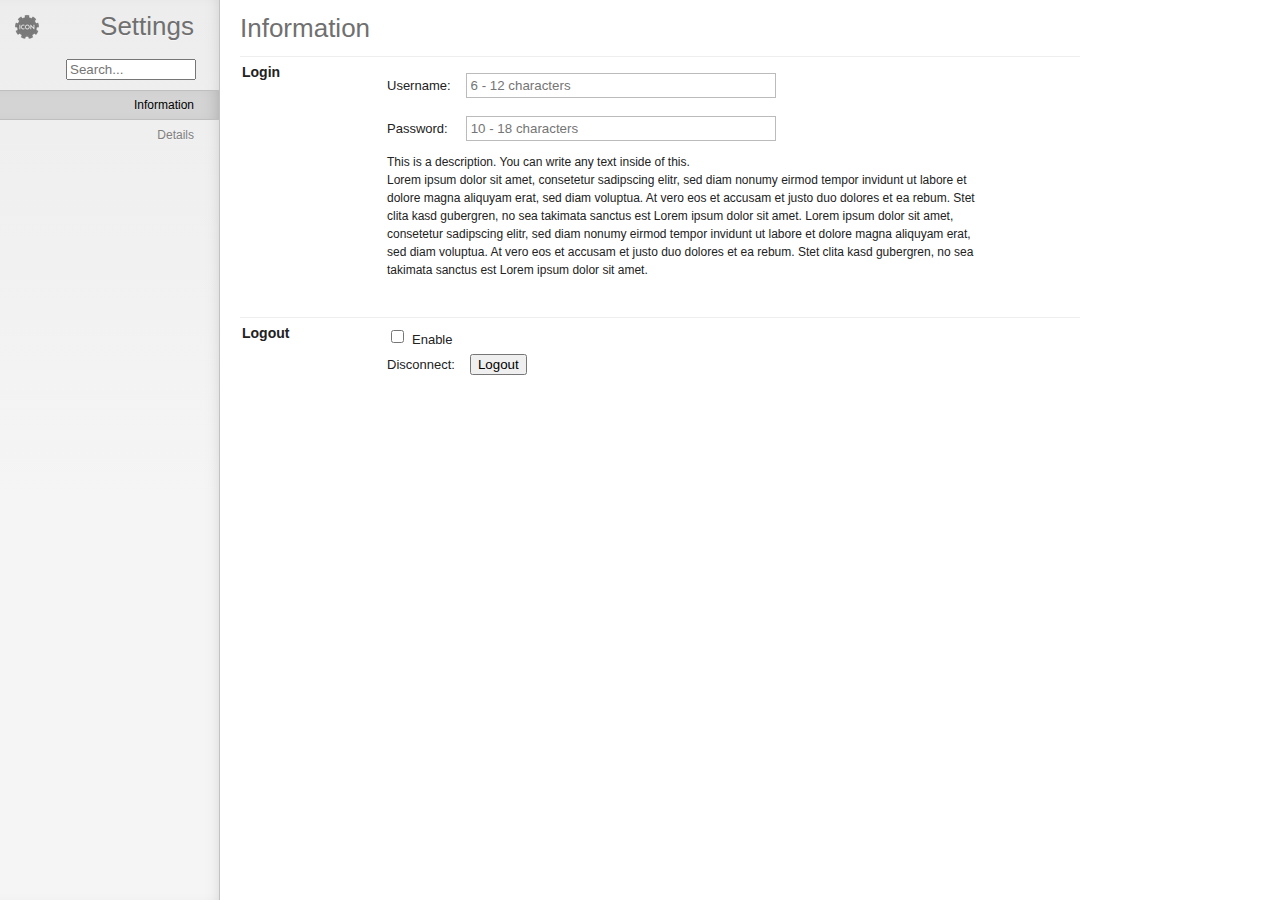
<file: src/options_custom/index.html>
<!--
// Copyright (c) 2011 Frank Kohlhepp
// https://github.com/frankkohlhepp/fancy-settings
// License: LGPL v2.1
-->
<!DOCTYPE html>
<html>
    <head>
        <meta charset="utf-8">
        <title id="title"></title>
        
        <!-- Stylesheets -->
        <link id="favicon" rel="icon" href="">
        <link rel="stylesheet" href="lib/default.css" media="screen">
        <link rel="stylesheet" href="css/main.css" media="screen">
        <link rel="stylesheet" href="css/setting.css" media="screen">
        <link rel="stylesheet" href="custom.css" media="screen">
        
        <!-- JavaScripts -->
        <script src="lib/mootools-core.js"></script>
        <script src="lib/store.js"></script>
        <script src="js/classes/tab.js"></script>
        <script src="js/classes/setting.js"></script>
        <script src="js/classes/search.js"></script>
        <script src="js/classes/fancy-settings.js"></script>
        <script src="i18n.js"></script>
        <script src="js/i18n.js"></script>
        <script src="manifest.js"></script>
        <script src="settings.js"></script>
    </head>
    <body class="no-select">
        <div id="sidebar" class="fancy">
            <img id="icon" src="" alt=""><h1 id="settings-label"></h1>
            <div id="tab-container">
                <div id="search-container" class="tab">
                    <input id="search" type="search" placeholder="">
                </div>
            </div>
        </div>
        <div id="content">
            <div id="search-result-container" class="tab-content">
                <h2 id="search-label"></h2>
            </div>
        </div>
    </body>
</html>
</file>
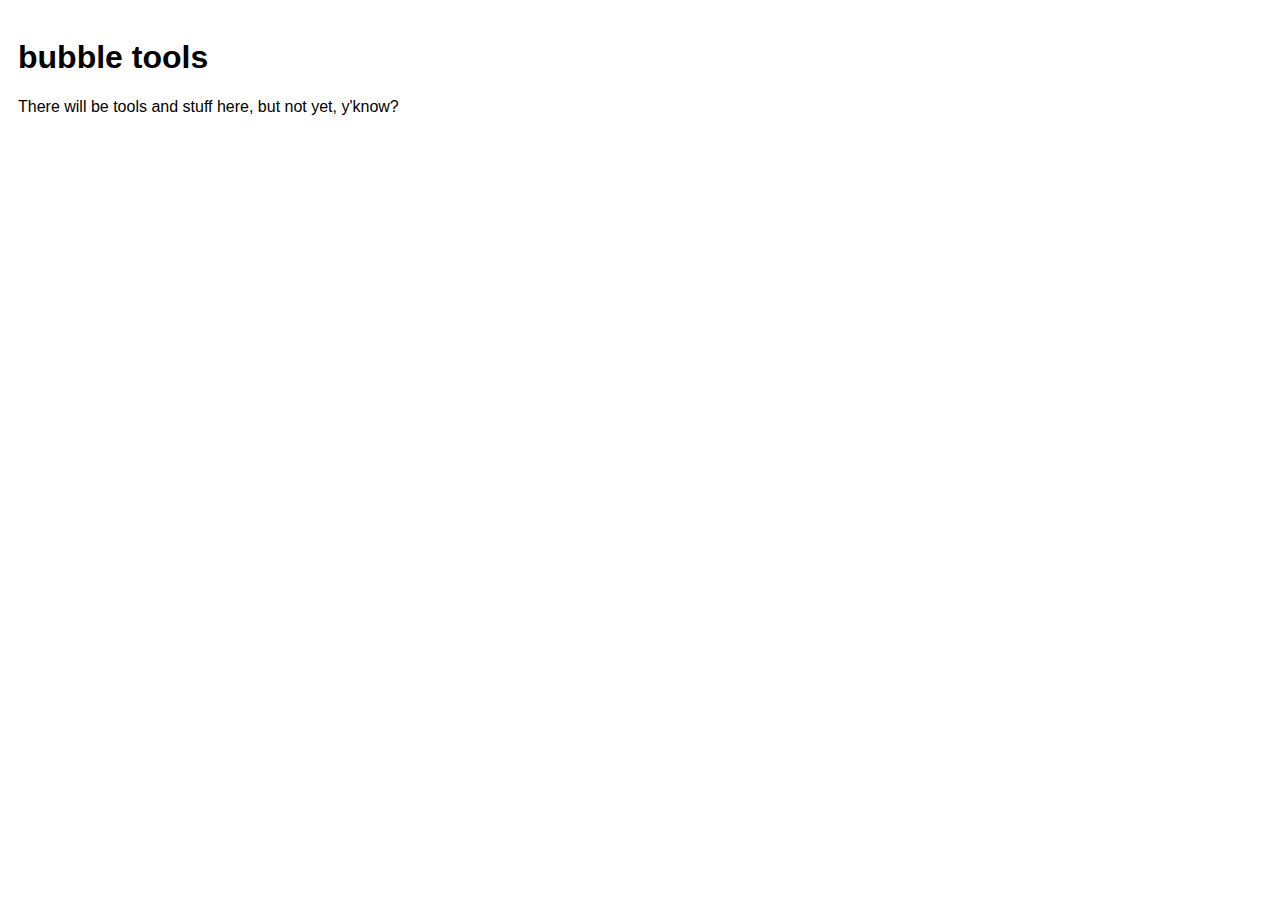
<file: src/page_action/page_action.html>
<!doctype html>
<style type="text/css">
	#mainPopup {
		padding: 10px;
		height: 200px;
		width: 400px;
		font-family: Helvetica, Ubuntu, Arial, sans-serif;
	}
	h1 {
		font-size: 2em;
	}
</style>

<div id="mainPopup">
<h1>bubble tools</h1>
<p>There will be tools and stuff here, but not yet, y'know?</p>
</div>
</file>
<file: src/options_custom/css/main.css>
/*
// Copyright (c) 2011 Frank Kohlhepp
// https://github.com/frankkohlhepp/fancy-settings
// License: LGPL v2.1
*/
.fancy {
    text-shadow: #F5F5F5 0 1px 0;
}

#sidebar {
    position: absolute;
    background-color: #EDEDED;
    background-image: linear-gradient(top, #EDEDED, #F5F5F5);
    background-image: -webkit-gradient(
        linear,
        left top,
        left 500,
        color-stop(0, #EDEDED),
        color-stop(1, #F5F5F5)
    );
    background-image: -moz-linear-gradient(
        center top,
        #EDEDED 0%,
        #F5F5F5 100%
    );
    background-image: -o-linear-gradient(top, #EDEDED, #F5F5F5);
    width: 219px;
    top: 0;
    left: 0;
    bottom: 0;
    border-right: 1px solid #C2C2C2;
    box-shadow: inset -8px 0 30px -30px black;
}

#icon {
    position: absolute;
    width: 30px;
    height: 30px;
    top: 12px;
    left: 12px;
}

#sidebar h1 {
    position: absolute;
    top: 13px;
    right: 25px;
    font-size: 26px;
    color: #707070;
}

#tab-container {
    position: absolute;
    top: 50px;
    left: 0;
    right: 0;
    bottom: 0;
    overflow-y: auto;
    overflow-x: hidden;
    text-align: right;
}

#tab-container .tab {
    height: 28px;
    padding-right: 25px;
    border-top: 1px solid transparent;
    border-bottom: 1px solid transparent;
    font-size: 12px;
    line-height: 28px;
    color: #808080;
    cursor: pointer;
}

#search-container {
    margin-top: 5px;
    margin-bottom: 5px;
    padding-right: 23px !important;
    cursor: default !important;
}

#search-container input {
    width: 130px;
}

#tab-container .tab.active, body.searching #search-container {
    background-color: #D4D4D4;
    border-color: #BFBFBF;
    color: black;
    text-shadow: #DBDBDB 0 1px 0;
    box-shadow: inset -12px 0 30px -30px black;
}

body.searching #tab-container .tab.active {
    background-color: transparent;
    border-color: transparent;
    color: #808080;
    text-shadow: inherit;
    box-shadow: none;
}

#content {
    position: absolute;
    top: 0;
    left: 220px;
    right: 0;
    bottom: 0;
    overflow: auto;
}

.tab-content {
    display: none;
    position: absolute;
    width: 840px;
    top: 0;
    left: 0;
    bottom: 0;
    padding: 20px;
    padding-top: 15px;
}

body.searching .tab-content {
    display: none !important;
}

body.searching #search-result-container {
    display: block !important;
}

body.measuring .tab-content, body.measuring #search-result-container {
    display: block !important;
    opacity: 0;
    overflow: hidden;
}
</file>
<file: src/options_custom/css/setting.css>
/*
// Copyright (c) 2011 Frank Kohlhepp
// https://github.com/frankkohlhepp/fancy-settings
// License: LGPL v2.1
*/
.tab-content h2 {
    margin: 0;
    padding-bottom: 5px;
    font-size: 26px;
    color: #707070;
    line-height: 1;
}

.setting.group {
    border-top: 1px solid #EEEEEE;
    margin-top: 10px;
    padding-top: 5px;
    padding-left: 2px;
}

.setting.group-name {
    width: 140px;
    padding: 0;
    font-size: 14px;
    font-weight: bold;
    vertical-align: top;
}

.setting.bundle {
    max-width: 600px;
    margin-bottom: 5px;
}

.setting.bundle.list-box {
    margin-bottom: 10px;
}

.setting.label.radio-buttons + .setting.container.radio-buttons {
    margin-top: 3px;
}

.setting.label, .setting.element-label {
    margin-right: 15px;
    font-size: 13px;
    font-weight: normal;
}

.setting.label.checkbox, .setting.element-label {
    margin-left: 5px;
    margin-right: 0;
}

.setting.label.checkbox {
    position: relative;
    top: 1px;
}

.setting.element.slider {
    position: relative;
    width: 150px;
    top: 4px;
}

.setting.element.list-box {
    display: block;
    height: 100px;
    width: 100%;
}

.setting.display.slider {
    margin-left: 5px;
    color: #666666;
}

#nothing-found {
    display: none;
    margin-top: 10px;
    font-size: 18px;
    font-weight: lighter;
    color: #999999;
}
</file>
<file: src/options_custom/custom.css>
/*
// Add your own style rules here, not in css/main.css
// or css/setting.css for easy updating reasons.
*/
</file>
<file: src/options_custom/lib/default.css>
/*
// Copyright (c) 2007 - 2010 blueprintcss.org
// Modified and extended by Frank Kohlhepp in 2011
// https://github.com/frankkohlhepp/default-css
// License: MIT-license
*/

/*
// Reset the default browser CSS
*/
html {
    margin: 0;
    padding: 0;
    border: 0;
}

body, div, span, object, iframe,
h1, h2, h3, h4, h5, h6, p, blockquote, pre,
a, abbr, acronym, address, code,
del, dfn, em, img, q, dl, dt, dd, ol, ul, li,
fieldset, form, label, legend,
table, caption, tbody, tfoot, thead, tr, th, td,
article, aside, dialog, figure, footer, header,
hgroup, nav, section {
    margin: 0;
    padding: 0;
    border: 0;
    font-family: inherit;
    font-size: 100%;
    font-weight: inherit;
    font-style: inherit;
    vertical-align: baseline;
}

article, aside, dialog, figure, footer, header,
hgroup, nav, section {
    display: block;
}

body {
    background-color: white;
    line-height: 1.5;
}

table {
    border-collapse: separate;
    border-spacing: 0;
}

caption, th, td {
    text-align: left;
    font-weight: normal;
}

table, th, td {
    vertical-align: middle;
}

blockquote:before, blockquote:after, q:before, q:after {
    content: "";
}

blockquote, q {
    quotes: "" "";
}

a img {
    border: none;
}

/*
// Default typography
*/
html {
    font-size: 100.01%;
}

body {
    background-color: white;
    font-family: "Helvetica Neue", Arial, Helvetica, sans-serif;
    font-size: 75%;
    color: #222222;
}

/* Headings */
h1, h2, h3, h4, h5, h6 {
    font-weight: normal;
    color: #111111;
}

h1 {
    margin-bottom: 0.5em;
    font-size: 3em;
    line-height: 1;
}

h2 {
    margin-bottom: 0.75em;
    font-size: 2em;
}

h3 {
    margin-bottom: 1em;
    font-size: 1.5em;
    line-height: 1;
}

h4 {
    margin-bottom: 1.25em;
    font-size: 1.2em;
    line-height: 1.25;
}

h5 {
    margin-bottom: 1.5em;
    font-size: 1em;
    font-weight: bold;
}

h6 {
    font-size: 1em;
    font-weight: bold;
}

h1 img, h2 img, h3 img,
h4 img, h5 img, h6 img {
    margin: 0;
}

/* Text elements */
p {
    margin: 0 0 1.5em;
}

.left {
    float: left !important;
}

p .left {
    margin: 1.5em 1.5em 1.5em 0;
    padding: 0;
}

.right {
    float: right !important;
}

p .right {
    margin: 1.5em 0 1.5em 1.5em;
    padding: 0;
}

a:focus, a:hover {
    color: #0099FF;
}

a {
    color: #0066CC;
    text-decoration: underline;
}

blockquote {
    margin: 1.5em;
    font-style: italic;
    color: #666666;
}

strong, dfn {
    font-weight: bold;
}

em, dfn {
    font-style: italic;
}

sup, sub {
    line-height: 0;
}

abbr, acronym {
    border-bottom: 1px dotted #666666;
}

address {
    margin: 0 0 1.5em;
    font-style: italic;
}

del {
    color: #666666;
}

pre {
    margin: 1.5em 0;
    white-space: pre;
}

pre, code, tt {
    font: 1em "andale mono", "lucida console", monospace;
    line-height: 1.5;
}

/* Lists */
li ul, li ol {
    margin: 0;
}

ul, ol {
    margin: 0 1.5em 1.5em 0;
    padding-left: 1.5em;
}

ul {
    list-style-type: disc;
}

ol {
    list-style-type: decimal;
}

dl {
    margin: 0 0 1.5em 0;
}

dl dt {
    font-weight: bold;
}

dd {
    margin-left: 1.5em;
}

/* Tables */
table {
    width: 100%;
    margin-bottom: 1.4em;
}

th {
    font-weight: bold;
}

table.zebra thead th, table.zebra tfoot th {
    background-color: #BFBFBF;
}

th, td, caption {
    padding: 4px 10px 4px 5px;
}

table.zebra tbody tr:nth-child(even) td, table.zebra tbody tr.even td {
    background-color: #E6E6E6;
}

caption {
    background-color: #EEEEEE;
}

/* Misc classes */
.fancy {
    text-shadow: white 0 1px 0;
}

.bfancy {
    text-shadow: black 0 1px 0;
}

.fancyt {
    text-shadow: white 0 -1px 0;
}

.bfancyt {
    text-shadow: black 0 -1px 0;
}

.no-fancy {
    text-shadow: none;
}

.select {
    cursor: auto;
    user-select: auto;
    -webkit-user-select: auto;
    -moz-user-select: auto;
    -o-user-select: auto;
}

img.select, .select img {
    user-drag: auto;
    -webkit-user-drag: auto;
    -moz-user-drag: auto;
    -o-user-drag: auto;
}

.no-select {
    cursor: default;
    user-select: none;
    -webkit-user-select: none;
    -moz-user-select: none;
    -o-user-select: none;
}

img.no-select, .no-select img {
    user-drag: none;
    -webkit-user-drag: none;
    -moz-user-drag: none;
    -o-user-drag: none;
}

.focus:focus, .focus :focus {
    outline: auto;
}

.no-focus:focus, .no-focus :focus {
    outline: 0;
}

.small {
    margin-bottom: 1.875em;
    font-size: .8em;
    line-height: 1.875em;
}

.large {
    margin-bottom: 1.25em;
    font-size: 1.2em;
    line-height: 2.5em;
}

.show {
    display: block !important;
}

.show-inline {
    display: inline-block !important;
}

.hide {
    display: none;
}

.quiet {
    color: #666666;
}

.loud {
    color: black;
}

.highlight {
    background-color: yellow;
}

.added {
    background-color: #006600;
    color: white;
}

.removed {
    background-color: #990000;
    color: white;
}

.first {
    margin-left: 0;
    padding-left: 0;
}

.last {
    margin-right: 0;
    padding-right: 0;
}

.top {
    margin-top: 0;
    padding-top: 0;
}

.bottom {
    margin-bottom: 0;
    padding-bottom: 0;
}

/*
// Default styling for forms
*/
fieldset {
    margin: 0 0 1.5em 0;
    padding: 0 1.4em 1.4em 1.4em;
    border: 1px solid #CCCCCC;
}

legend {
    margin-top: -0.2em;
    margin-bottom: 1em;
    font-weight: bold;
    font-size: 1.2em;
}

/* Form fields */
input[type=text], input[type=password], textarea {
    background-color: white;
    border: 1px solid #BBBBBB;
}

input[type=text], input[type=password],
textarea, select {
    margin: 0.5em 0;
}

input[type=text], input[type=password] {
    width: 300px;
    padding: 4px;
}

textarea {
    width: 450px;
    height: 170px;
    padding: 5px;
}

/* success, info, notice and error boxes */
.success, .info, .notice, .error {
    margin-bottom: 1em;
    padding: 0.8em;
    border: 2px solid #DDDDDD;
}

.success {
    background-color: #E6EFC2;
    border-color: #C6D880;
    color: #264409;
}

.info {
    background-color: #D5EDF8;
    border-color: #92CAE4;
    color: #205791;
}

.notice {
    background-color: #FFF6BF;
    border-color: #FFD324;
    color: #514721;
}

.error {
    background-color: #FBE3E4;
    border-color: #FBC2C4;
    color: #8A1F11;
}

.success a {
    color: #264409;
}

.info a {
    color: #205791;
}

.notice a {
    color: #514721;
}

.error a {
    color: #8A1F11;
}
</file>
